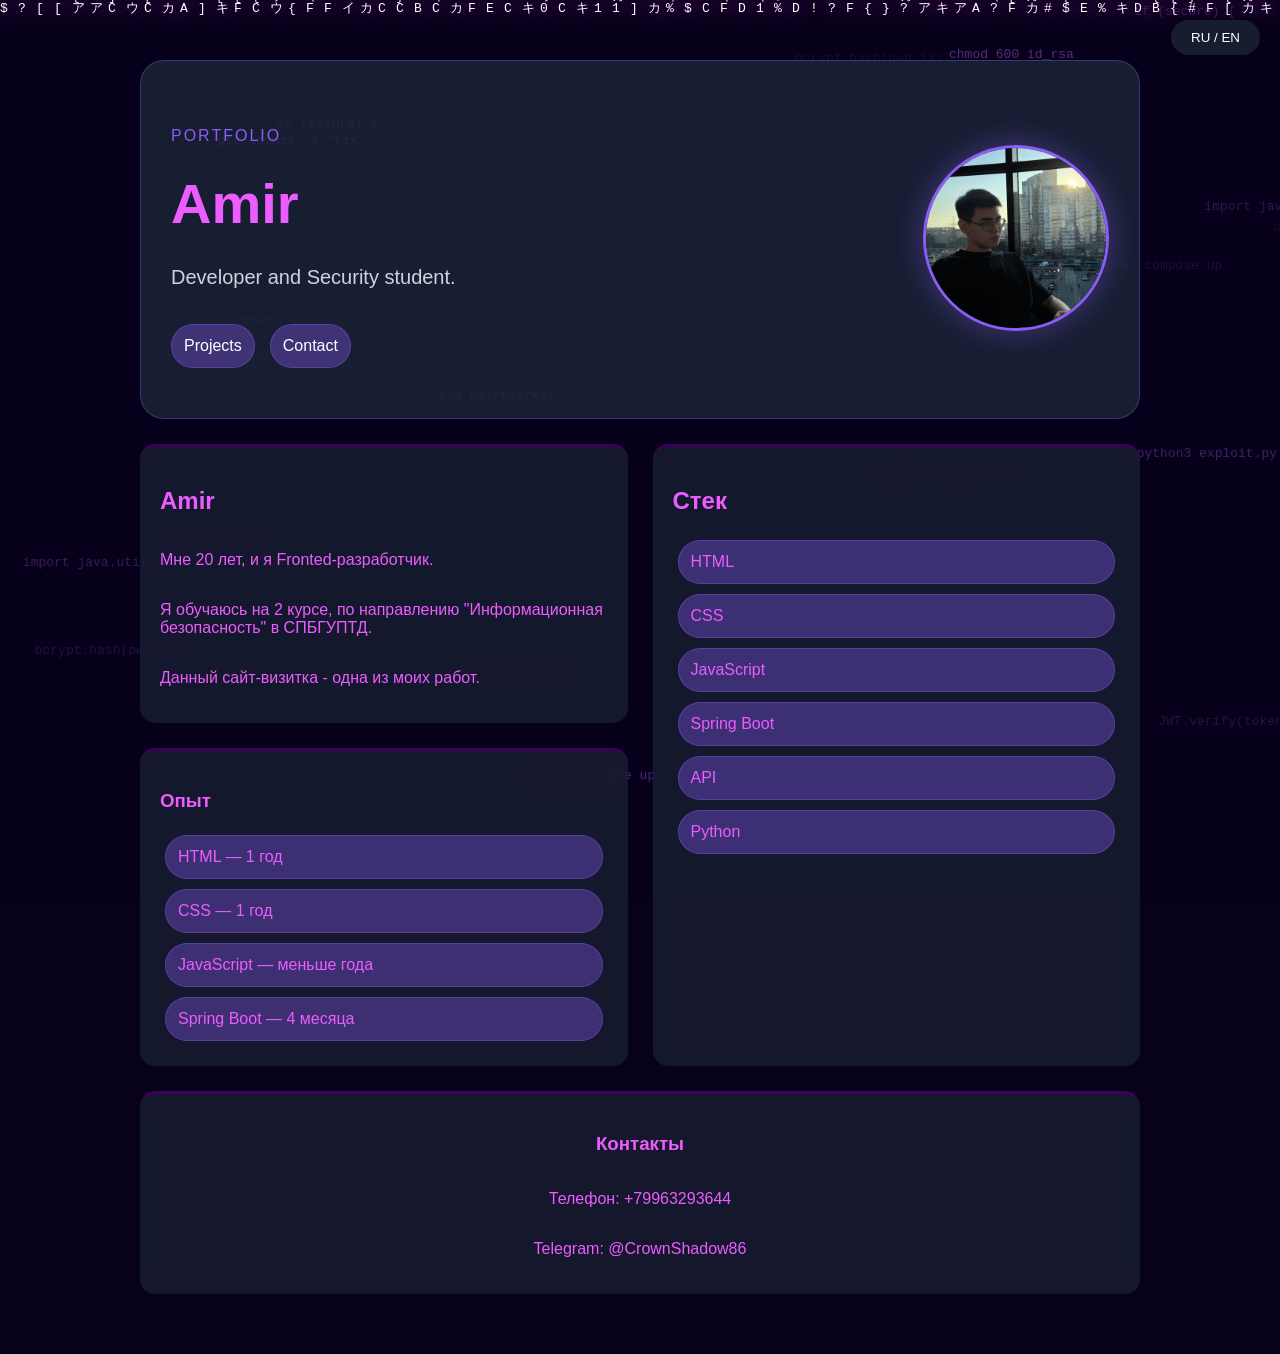
<file: index.html>
<!DOCTYPE html>
<html lang="ru">
<head>
  <meta charset="UTF-8">
  <meta name="viewport" content="width=device-width, initial-scale=1.0">
  <title>Business Cards</title>
  <link rel="stylesheet" href="style.css">
</head>

<body>

  <button class="lang-switch" onclick="switchLanguage()">
    <span>RU</span>
    <span class="divider">/</span>
    <span>EN</span>
  </button>

  <div id="ru">
    <div class="container">

<header class="hero">

  <div class="hero-content">
    <p class="hero-label">Portfolio</p>
    <h1>Amir</h1>
    <p class="hero-text">Developer and Security student.</p>

    <div class="hero-buttons">
      <a href="projects.html" class="magic-btn">Projects</a>
      <a href="#contact-ru" class="magic-btn">Contact</a>
    </div>
  </div>

  <div class="hero-image">
    <img src="images/My_photo.jpg" alt="Amir">
  </div>

</header>

      <div class="card about-card">
        <h2>Amir</h2>
        <p>Мне 20 лет, и я Fronted-разработчик.</p>
        <p>Я обучаюсь на 2 курсе, по направлению "Информационная безопасность" в СПБГУПТД.</p>
        <p>Данный сайт-визитка - одна из моих работ.</p>
      </div>

      <div class="card stack-card">
        <h2>Стек</h2>
        <p class="tag">HTML</p>
        <p class="tag">CSS</p>
        <p class="tag">JavaScript</p>
        <p class="tag">Spring Boot</p>
        <p class="tag">API</p>
        <p class="tag">Python</p>
      </div>

      <div class="card experience-card">
        <h3>Опыт</h3>
        <p class="tag">HTML — 1 год</p>
        <p class="tag">CSS — 1 год</p>
        <p class="tag">JavaScript — меньше года</p>
        <p class="tag">Spring Boot — 4 месяца</p>
      </div>

      <div class="card contact-card" id="contact">
        <h3>Контакты</h3>
        <p>Телефон: +79963293644</p>
        <p>Telegram: @CrownShadow86</p>
      </div>

    </div>
  </div>

  <div id="en">
    <div class="container">

 <header class="hero">

  <div class="hero-content">
    <p class="hero-label">Portfolio</p>
    <h1>Amir</h1>
    <p class="hero-text">Developer and Security student.</p>

    <div class="hero-buttons">
      <a href="projects.html" class="magic-btn">Projects</a>
      <a href="#contact-ru" class="magic-btn">Contact</a>
    </div>
  </div>

  <div class="hero-image">
    <img src="images/My_photo.jpg" alt="Amir">
  </div>

</header>

      <div class="card about-card">
        <h2>Amir</h2>
        <p>I am a developer, and I am 20 years old.</p>
        <p>I study at SPbSUTD.</p>
        <p>I developed this portfolio website myself.</p>
      </div>

      <div class="card stack-card">
        <h2>Tech Stack</h2>
        <p class="tag">HTML</p>
        <p class="tag">CSS</p>
        <p class="tag">JavaScript</p>
        <p class="tag">Spring Boot</p>
        <p class="tag">API</p>
        <p class="tag">Python</p>
      </div>

      <div class="card experience-card">
        <h3>Experience</h3>
        <p class="tag">HTML — 1 year</p>
        <p class="tag">CSS — 1 year</p>
        <p class="tag">JavaScript — less than a year</p>
        <p class="tag">Spring Boot — 4 mounth</p>
      </div>

      <div class="card contact-card" id="contact1">
        <h3>Contact</h3>
        <p>Phone: +79963293644</p>
        <p>Telegram: @CrownShadow86</p>
      </div>

    </div>
  </div>

  <script>
    function switchLanguage() {
      let ru = document.getElementById("ru");
      let en = document.getElementById("en");

      if (en.style.display === "block") {
        en.style.display = "none";
        ru.style.display = "block";
      } else {
        ru.style.display = "none";
        en.style.display = "block";
      }
    }
  </script>

<canvas id = "canvas-matrix"></canvas>
<canvas id = "canvas-waves"></canvas>
<script src="script.js"></script>
</body>
</html>
</file>
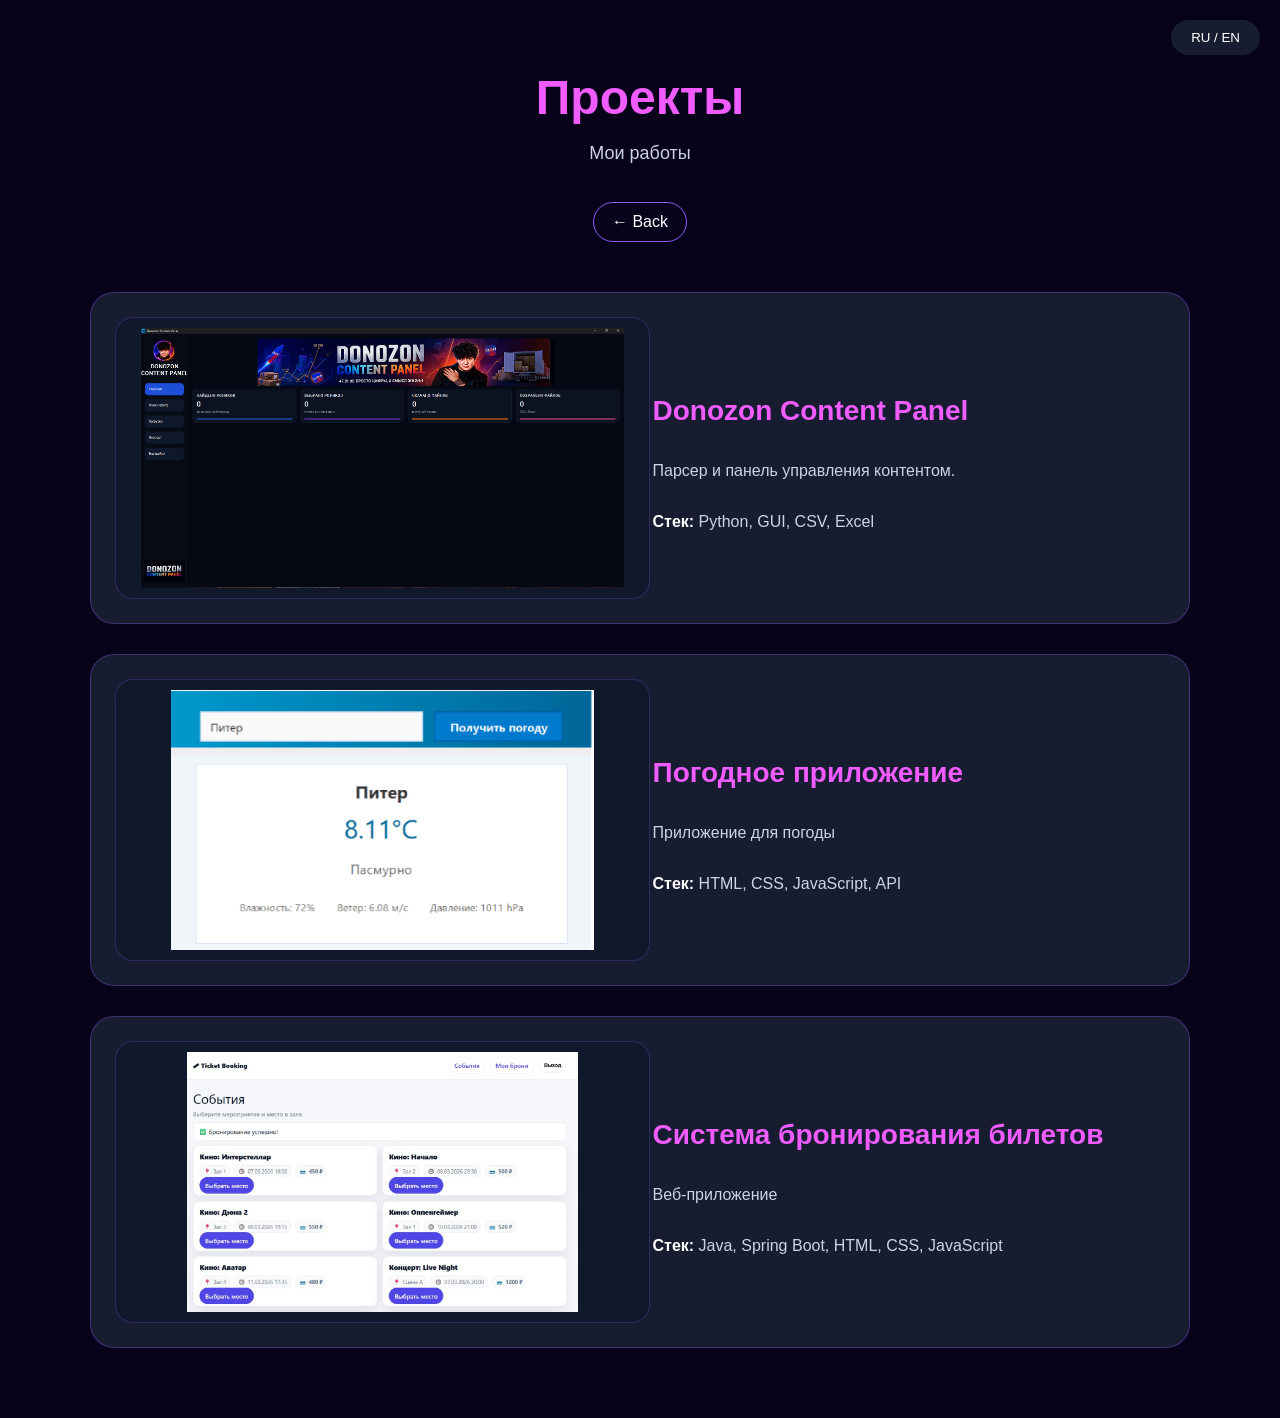
<file: myprogect.html>
<!DOCTYPE html>
<html lang="ru">
<head>
  <meta charset="UTF-8">
  <meta name="viewport" content="width=device-width, initial-scale=1.0">
  <title>Projects</title>

  <link rel="stylesheet" href="style.css">
</head>

<body>

  <!-- КНОПКА ПЕРЕКЛЮЧЕНИЯ -->
  <button class="lang-switch" onclick="switchLang()">RU / EN</button>

  <main class="projects-page">

    <header class="projects-hero">
      <h1 data-ru="Проекты" data-en="Projects">Проекты</h1>
      <p data-ru="Мои работы" data-en="Here are some of my works.">
        Мои работы
      </p>
      <a href="index.html" class="back-btn">← Back</a>
    </header>

    <section class="projects-list">

      <!-- Donozon -->
      <div class="project-card">
        <img src="images/donozon-dashboard.png" alt="Donozon">

        <div class="project-info">
          <h2 
            data-ru="Donozon Content Panel" 
            data-en="Donozon Content Panel">
            Donozon Content Panel
          </h2>

          <p 
            data-ru="Парсер и панель управления контентом. Позволяет искать Shorts, скачивать и экспортировать данные."
            data-en="A content parsing tool developed based on a tutorial. Allows searching for Shorts videos, downloading media, and exporting data to CSV/Excel.">
            Парсер и панель управления контентом.
          </p>

          <p>
            <strong data-ru="Стек:" data-en="Tech stack:">Стек:</strong>
            Python, GUI, CSV, Excel
          </p>
        </div>
      </div>

      <!-- Weather -->
      <div class="project-card">
        <img src="images/weather-app.png" alt="Weather">

        <div class="project-info">
          <h2 
            data-ru="Погодное приложение" 
            data-en="Weather App">
            Погодное приложение
          </h2>

          <p 
            data-ru="Приложение для просмотра погоды через API."
            data-en="A weather application using the OpenWeather API. Displays temperature, weather conditions, humidity and wind speed.">
            Приложение для погоды
          </p>

          <p>
            <strong data-ru="Стек:" data-en="Tech stack:">Стек:</strong>
            HTML, CSS, JavaScript, API
          </p>
        </div>
      </div>

      <!-- Tickets -->
      <div class="project-card">
        <img src="images/ticket-events.png" alt="Tickets">

        <div class="project-info">
          <h2 
            data-ru="Система бронирования билетов" 
            data-en="Ticket Booking System">
            Система бронирования билетов
          </h2>

          <p 
            data-ru="Веб-приложение для выбора событий и бронирования."
            data-en="A web application for browsing events and booking tickets. Includes seat selection and booking logic.">
            Веб-приложение
          </p>

          <p>
            <strong data-ru="Стек:" data-en="Tech stack:">Стек:</strong>
            Java, Spring Boot, HTML, CSS, JavaScript
          </p>
        </div>
      </div>

    </section>

  </main>

  <!-- JS -->
  <script>
    let currentLang = "ru";

    function switchLang() {
      let elements = document.querySelectorAll("[data-ru]");

      elements.forEach(el => {
        el.textContent = el.dataset[currentLang === "ru" ? "en" : "ru"];
      });

      currentLang = currentLang === "ru" ? "en" : "ru";
    }
  </script>

</body>
</html>
</file>
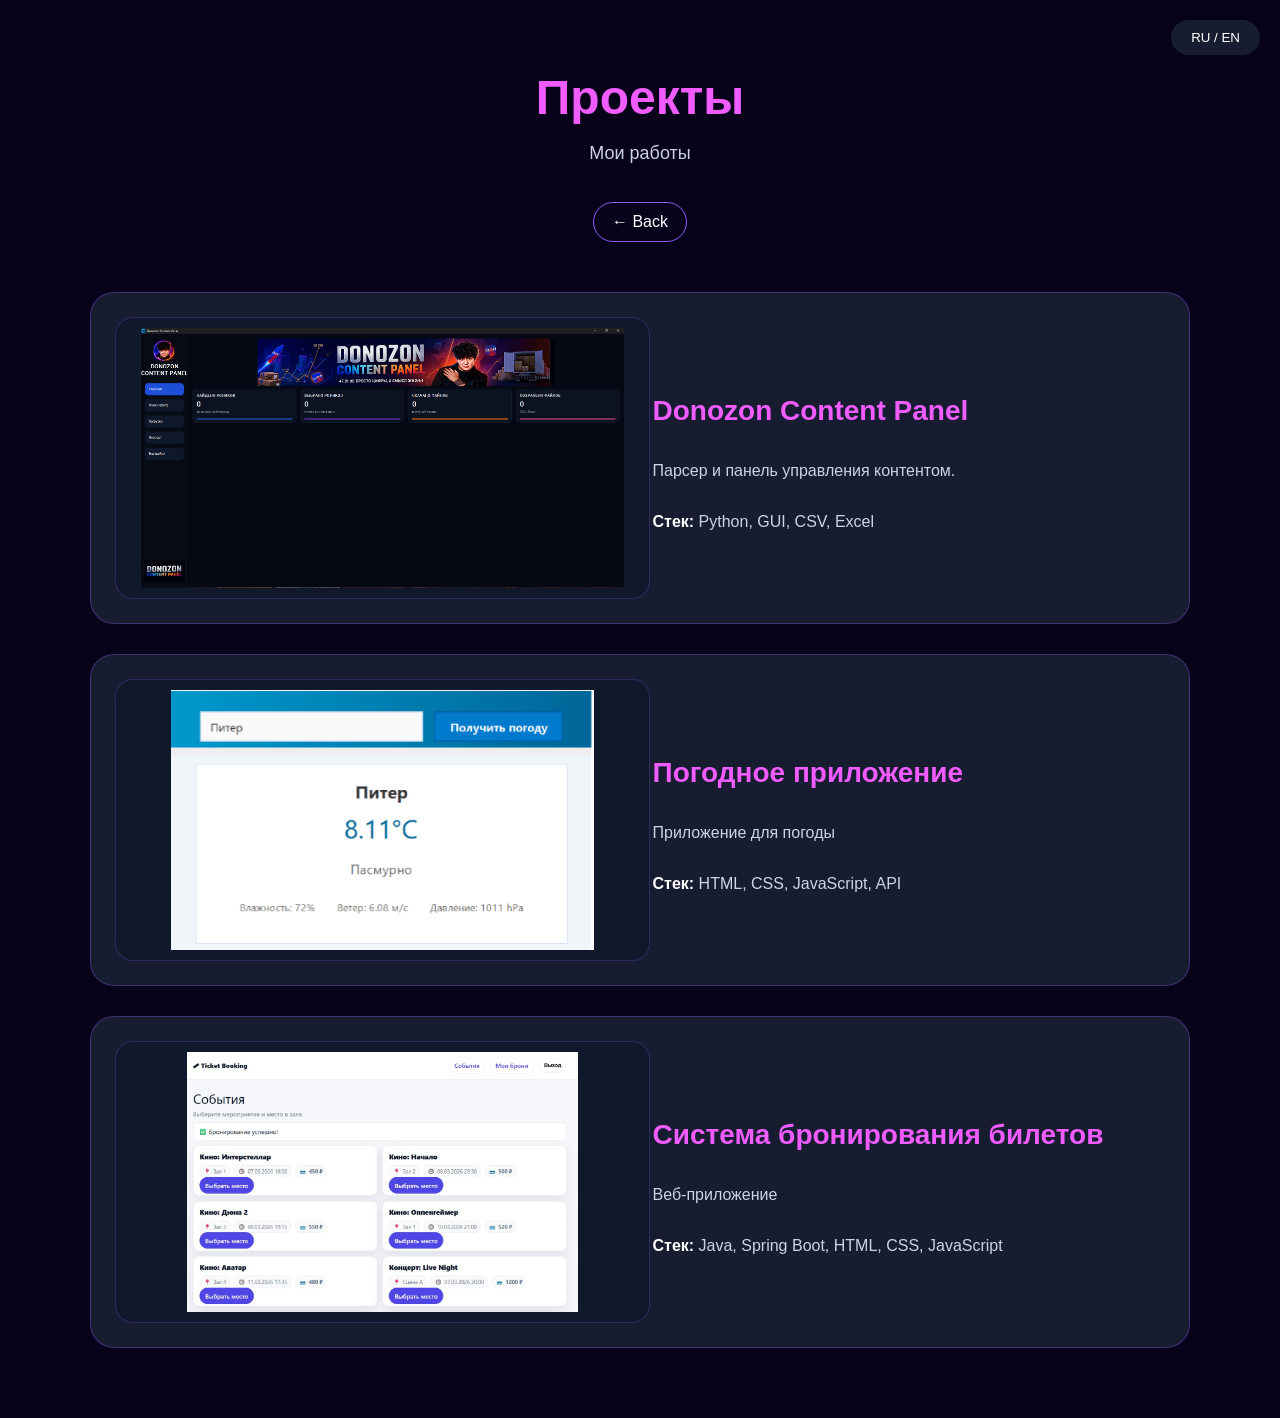
<file: progect.html>
<!DOCTYPE html>
<html lang="ru">
<head>
  <meta charset="UTF-8">
  <meta name="viewport" content="width=device-width, initial-scale=1.0">
  <title>Projects</title>

  <link rel="stylesheet" href="style.css">
</head>

<body>

  <!-- КНОПКА ПЕРЕКЛЮЧЕНИЯ -->
  <button class="lang-switch" onclick="switchLang()">RU / EN</button>

  <main class="projects-page">

    <header class="projects-hero">
      <h1 data-ru="Проекты" data-en="Projects">Проекты</h1>
      <p data-ru="Мои работы" data-en="Here are some of my works.">
        Мои работы
      </p>
      <a href="index.html" class="back-btn">← Back</a>
    </header>

    <section class="projects-list">

      <!-- Donozon -->
      <div class="project-card">
        <img src="images/donozon-dashboard.png" alt="Donozon">

        <div class="project-info">
          <h2 
            data-ru="Donozon Content Panel" 
            data-en="Donozon Content Panel">
            Donozon Content Panel
          </h2>

          <p 
            data-ru="Парсер и панель управления контентом. Позволяет искать Shorts, скачивать и экспортировать данные."
            data-en="A content parsing tool developed based on a tutorial. Allows searching for Shorts videos, downloading media, and exporting data to CSV/Excel.">
            Парсер и панель управления контентом.
          </p>

          <p>
            <strong data-ru="Стек:" data-en="Tech stack:">Стек:</strong>
            Python, GUI, CSV, Excel
          </p>
        </div>
      </div>

      <!-- Weather -->
      <div class="project-card">
        <img src="images/weather-app.png" alt="Weather">

        <div class="project-info">
          <h2 
            data-ru="Погодное приложение" 
            data-en="Weather App">
            Погодное приложение
          </h2>

          <p 
            data-ru="Приложение для просмотра погоды через API."
            data-en="A weather application using the OpenWeather API. Displays temperature, weather conditions, humidity and wind speed.">
            Приложение для погоды
          </p>

          <p>
            <strong data-ru="Стек:" data-en="Tech stack:">Стек:</strong>
            HTML, CSS, JavaScript, API
          </p>
        </div>
      </div>

      <!-- Tickets -->
      <div class="project-card">
        <img src="images/ticket-events.png" alt="Tickets">

        <div class="project-info">
          <h2 
            data-ru="Система бронирования билетов" 
            data-en="Ticket Booking System">
            Система бронирования билетов
          </h2>

          <p 
            data-ru="Веб-приложение для выбора событий и бронирования."
            data-en="A web application for browsing events and booking tickets. Includes seat selection and booking logic.">
            Веб-приложение
          </p>

          <p>
            <strong data-ru="Стек:" data-en="Tech stack:">Стек:</strong>
            Java, Spring Boot, HTML, CSS, JavaScript
          </p>
        </div>
      </div>

    </section>

  </main>

  <!-- JS -->
  <script>
    let currentLang = "ru";

    function switchLang() {
      let elements = document.querySelectorAll("[data-ru]");

      elements.forEach(el => {
        el.textContent = el.dataset[currentLang === "ru" ? "en" : "ru"];
      });

      currentLang = currentLang === "ru" ? "en" : "ru";
    }
  </script>

</body>
</html>
</file>
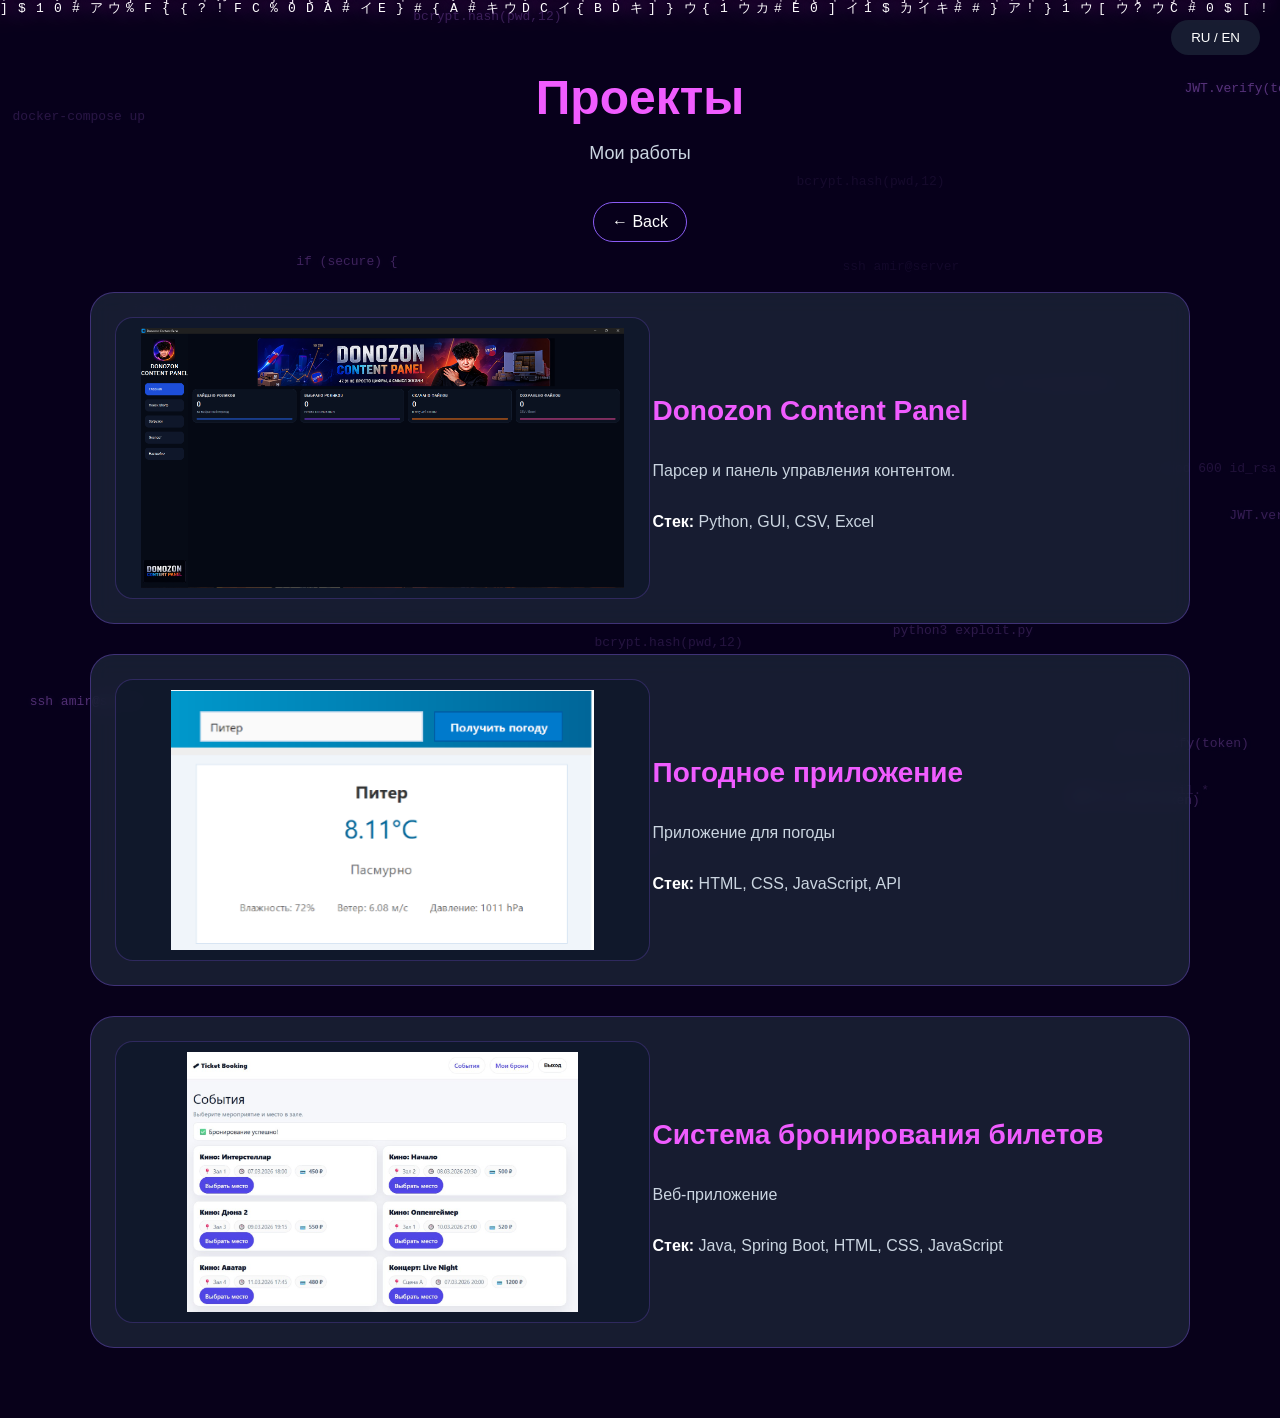
<file: projects.html>
<!DOCTYPE html>
<html lang="ru">
<head>
  <meta charset="UTF-8">
  <meta name="viewport" content="width=device-width, initial-scale=1.0">
  <title>Projects</title>

  <link rel="stylesheet" href="style.css">
</head>

<body>

  <button class="lang-switch" onclick="switchLang()">RU / EN</button>

  <main class="projects-page">

    <header class="projects-hero">
      <h1 data-ru="Проекты" data-en="Projects">Проекты</h1>
      <p data-ru="Мои работы" data-en="Here are some of my works.">
        Мои работы
      </p>
      <a href="index.html" class="back-btn">← Back</a>
    </header>

    <section class="projects-list">

      <div class="project-card">
        <img src="images/donozon-dashboard.png" alt="Donozon">

        <div class="project-info">
          <h2 
            data-ru="Donozon Content Panel" 
            data-en="Donozon Content Panel">
            Donozon Content Panel
          </h2>

          <p 
            data-ru="Парсер и панель управления контентом. Позволяет искать Shorts, скачивать и экспортировать данные."
            data-en="A content parsing tool developed based on a tutorial. Allows searching for Shorts videos, downloading media, and exporting data to CSV/Excel.">
            Парсер и панель управления контентом.
          </p>

          <p>
            <strong data-ru="Стек:" data-en="Tech stack:">Стек:</strong>
            Python, GUI, CSV, Excel
          </p>
        </div>
      </div>

      <div class="project-card">
        <img src="images/weather-app.png" alt="Weather">

        <div class="project-info">
          <h2 
            data-ru="Погодное приложение" 
            data-en="Weather App">
            Погодное приложение
          </h2>

          <p 
            data-ru="Приложение для просмотра погоды через API."
            data-en="A weather application using the OpenWeather API. Displays temperature, weather conditions, humidity and wind speed.">
            Приложение для погоды
          </p>

          <p>
            <strong data-ru="Стек:" data-en="Tech stack:">Стек:</strong>
            HTML, CSS, JavaScript, API
          </p>
        </div>
      </div>

      <div class="project-card">
        <img src="images/ticket-events.png" alt="Tickets">

        <div class="project-info">
          <h2 
            data-ru="Система бронирования билетов" 
            data-en="Ticket Booking System">
            Система бронирования билетов
          </h2>

          <p 
            data-ru="Веб-приложение для выбора событий и бронирования."
            data-en="A web application for browsing events and booking tickets. Includes seat selection and booking logic.">
            Веб-приложение
          </p>

          <p>
            <strong data-ru="Стек:" data-en="Tech stack:">Стек:</strong>
            Java, Spring Boot, HTML, CSS, JavaScript
          </p>
        </div>
      </div>

    </section>

  </main>

  <script>
    let currentLang = "ru";

    function switchLang() {
      let elements = document.querySelectorAll("[data-ru]");

      elements.forEach(el => {
        el.textContent = el.dataset[currentLang === "ru" ? "en" : "ru"];
      });

      currentLang = currentLang === "ru" ? "en" : "ru";
    }
  </script>
<canvas id = "canvas-matrix"></canvas>
<canvas id = "canvas-waves"></canvas>
<script src="script.js"></script>
</body>
</html>
</file>
<file: style.css>
body {
  margin: 0;
  font-family: 'Inter', sans-serif;
  background: #08011a;
  color: rgb(236, 92, 255);
}

.container {
  width: 90%;
  max-width: 1000px;
  margin: 60px auto;

  display: grid;
  grid-template-columns: 1fr 1fr;
  gap: 25px;
}

h1 {
  grid-column: 1 / 3;
  text-align: center;
}

.card {
  background: rgba(30, 41, 59, 0.6);
  padding: 20px;
  border-radius: 15px;
  backdrop-filter: blur(10px);
  border-top: 3px solid #3f005c;
  transition: 0.3s;
  display: flex;
  flex-direction: column;
}

.card:hover{
  transform: translateY(-8px) scale(1.02);
  box-shadow: 0 0 20px rgba(139, 92, 246, 0.35);
}

.about-card {
  grid-column: 1 / 2;
}

.stack-card {
    grid-row: span 2;
}

.experience-card {
    grid-column: 1 / 2;
}

.contact-card {
  grid-column: 1 / 3;
  text-align: center;

}

.lang-switch {
  position: fixed;
  top: 20px;
  right: 20px;

  padding: 10px 20px;
  border-radius: 999px;
  border: none;

  background: rgba(30, 41, 59, 0.7);
  color: white;

  cursor: pointer;
}

#en {
  display: none;
}
.tag {
  display: inline-block;
  padding: 12px;
  margin: 5px;
  border-radius: 999px;
  background: rgba(139, 92, 246, 0.35);
  border: 1px solid rgba(139, 92, 246, 0.35);
  transition: 0.6s;
}
.tag:hover {
  transform: translateY(-6px) scale(1.02);
  box-shadow: 0 0 20px rgba(139, 92, 246, 0.35);
}
.hero {
  grid-column: 1 / 3;
  display: flex;
  align-items: center;
  justify-content: space-between;
  gap: 50px;
}

.hero-content {
  display: flex;
  flex-direction: column;
  align-items: flex-start;
  max-width: 500px;
}

.hero{
  background: rgba(30, 41, 59, 0.75);
  border: 1px solid rgba(139, 92, 246, 0.35);
  border-radius: 24px;
  padding: 50px 30px;
  text-align: center;
}
.hero h1 {
  font-size: 56px;
  margin: 10px 0;
}
.hero-label {
  color: #8b5cf6;
  font-weight: 600px;
  letter-spacing: 2px;
  text-transform: uppercase;
}
.hero-text {
  color: #cbd5e1;
  font-size: 20px;
}

.hero-buttons a{
  color: white;
  text-decoration: none;
}
.hero-buttons a{
  padding: 12px;
  display: flex;
  border-radius: 999px;
  background: rgba(139, 92, 246, 0.35);
  border: 1px solid rgba(139, 92, 246, 0.35);
  transition: 0.6s;
}
.hero-buttons a:hover{
  transform: translateY(-6px) scale(1.02);
  box-shadow: 0 0 20px rgba(139, 92, 246, 0.35);
}
.code-particle {
  position: fixed;
  font-size: 12px;
  color: #8b5cf6;
  pointer-events: none;
  animation: fly 0.8s ease-out forwards;
  font-family: monospace;
}
@keyframes fly {
  0% {
    opacity: 1;
    transform: translate(0, 0);
  }
  100% {
    opacity: 0;
    transform: translate(var(--x), var(--y));
  }
}
html{
  scroll-behavior: smooth;
}
@media (max-width: 768px) {
  .container {
    grid-template-columns: 1fr;
  }
}
.projects-page {
  width: 90%;
  max-width: 1100px;
  margin: 70px auto;
}

.projects-hero {
  text-align: center;
  margin-bottom: 50px;
}

.projects-hero h1 {
  font-size: 48px;
  color: #f05cff;
  margin-bottom: 10px;
}

.projects-hero p {
  color: #cbd5e1;
  font-size: 18px;
}
.back-btn {
  display: inline-block;
  margin-top: 20px;
  color: white;
  text-decoration: none;
  border: 1px solid #8b5cf6;
  padding: 10px 18px;
  border-radius: 999px;
  transition: 0.3s;
}

.back-btn:hover {
  background: #8b5cf6;
  transform: translateX(-5px);
}


.projects-list {
  display: flex;
  flex-direction: column;
  gap: 30px;
}


.project-card {
  display: grid;
  grid-template-columns: 1fr 1fr;
  gap: 25px;

  background: rgba(30, 41, 59, 0.7);
  border: 1px solid rgba(139, 92, 246, 0.35);
  border-radius: 24px;
  padding: 24px;

  backdrop-filter: blur(10px);
  transition: 0.3s;
}

.project-card:hover {
  transform: translateY(-6px);
  box-shadow: 0 0 25px rgba(139, 92, 246, 0.35);
}


.project-card img {
  width: 100%;
  height: 260px;
  object-fit: contain;
  background: rgba(15, 23, 42, 0.7);
  padding: 10px;
  border-radius: 18px;
  border: 1px solid rgba(139, 92, 246, 0.25);
}


.project-info {
  display: flex;
  flex-direction: column;
  justify-content: center;
}

.project-info h2 {
  color: #f05cff;
  font-size: 28px;
  margin-bottom: 15px;
}

.project-info p {
  color: #cbd5e1;
  line-height: 1.6;
  font-size: 16px;
  margin-bottom: 10px;
}

.project-info strong {
  color: white;
}


@media (max-width: 768px) {
  .project-card {
    grid-template-columns: 1fr;
  }

  .project-card img {
    height: 200px;
  }
}

.hero {
  grid-column: 1 / 3;
  display: flex;
  align-items: center;
  justify-content: space-between;
  gap: 40px;
}

.hero-content {
  display: flex;
  flex-direction: column;
  align-items: flex-start;
}

.hero-buttons {
  display: flex;
  gap: 15px;
  margin-top: 15px;
}
.hero-image img {
  width: 180px;
  height: 180px;

  object-fit: cover;
  border-radius: 50%;

  border: 3px solid #8b5cf6;
  box-shadow: 0 0 30px rgba(139, 92, 246, 0.4);
}
#canvas-matrix, #canvas-waves {
  position: fixed;
  top: 0;
  left: 0;
  width: 100%;
  height: 100%;
  z-index: -1;
}
</file>
